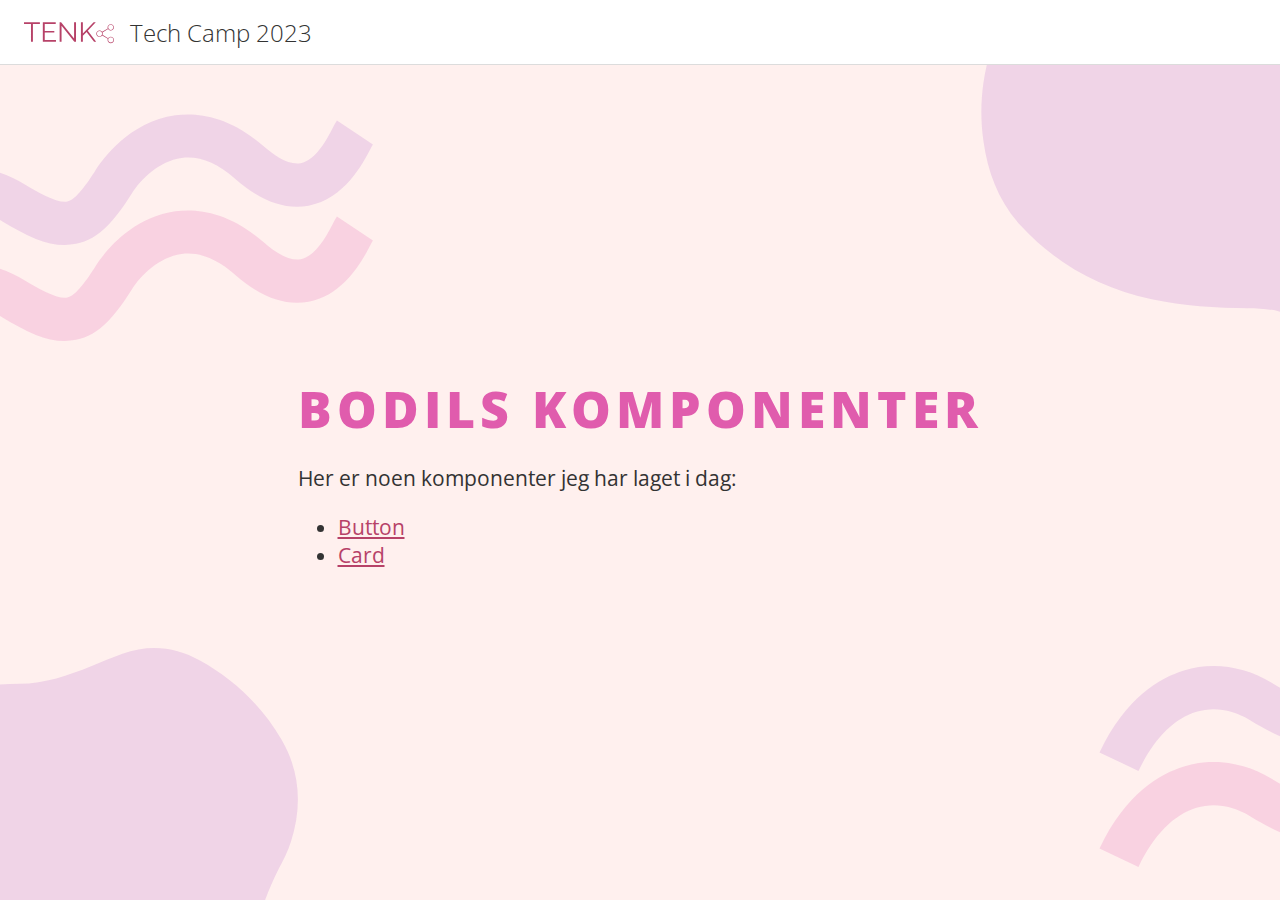
<file: index.html>
<!DOCTYPE html>
<html lang="no">
  <head>
    <meta charset="UTF-8" />
    <meta name="viewport" content="width=device-width, initial-scale=1.0" />
    <title>TENK Tech Camp 2023</title>
    <link rel="stylesheet" href="style.css" />
  </head>
  <body>
    <div class="page">
      <div class="top-bar">
        <svg class="top-bar-logo">
          <use href="assets/tenk-logo.svg#logo"></use>
        </svg>
        <p class="top-bar-text">Tech Camp 2023</p>
      </div>
      <main class="main-centered">
        <div class="content">
          <h1 class="frontpage-heading">Bodils komponenter</h1>
          <p class="frontpage-text">
            Her er noen komponenter jeg har laget i dag:
            <!-- 
              Det vil si, jeg ble jo ikke helt ferdig 🙄 Håper du får gjort det
              jeg ikke kom i mål med så ikke sjefen blir sur. 
            -->
          </p>
          <ul class="frontpage-text">
            <li><a href="button.html">Button</a></li>
            <li><a href="card.html">Card</a></li>
          </ul>
        </div>
      </main>
    </div>
  </body>
</html>
</file>
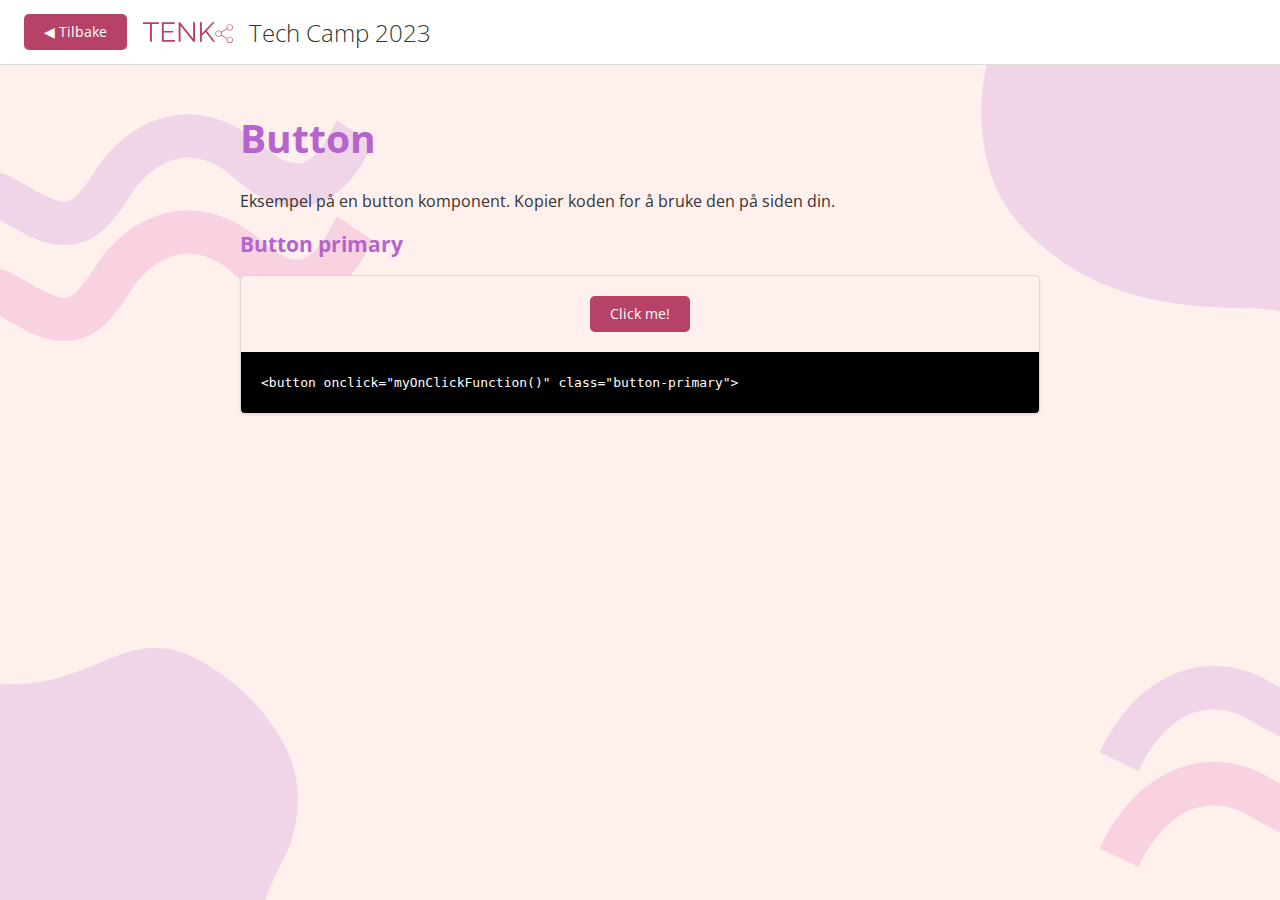
<file: button.html>
<!DOCTYPE html>
<html lang="no">
  <head>
    <meta charset="UTF-8" />
    <meta name="viewport" content="width=device-width, initial-scale=1.0" />
    <title>TENK Tech Camp 2023 - Button</title>
    <link rel="stylesheet" href="style.css" />
    <script type="text/javascript" src="script.js"></script>
  </head>
  <body>
    <div class="page">
      <div class="top-bar">
        <a href="./" class="button-primary">◀︎ Tilbake</a>
        <svg class="top-bar-logo">
          <use href="assets/tenk-logo.svg#logo"></use>
        </svg>
        <p class="top-bar-text">Tech Camp 2023</p>
      </div>

      <main class="main">
        <div class="content">
          <h1 class="heading-xl">Button</h1>
          <p class="description">
            Eksempel på en button komponent. Kopier koden for å bruke den på
            siden din.
          </p>
          <h2 class="heading-large">Button primary</h2>
          <div class="preview">
            <div class="preview-component">
              <!-- Komponent start -->
              <button onclick="myOnClickFunction()" class="button-primary">
                Click me!
              </button>
              <!-- Komponent slutt -->
            </div>
            <div class="preview-code">
              <pre><code>&lt;button onclick=&quot;myOnClickFunction()&quot; class=&quot;button-primary&quot;&gt;</code></pre>
            </div>
          </div>
        </div>
      </main>
    </div>
  </body>
</html>
</file>
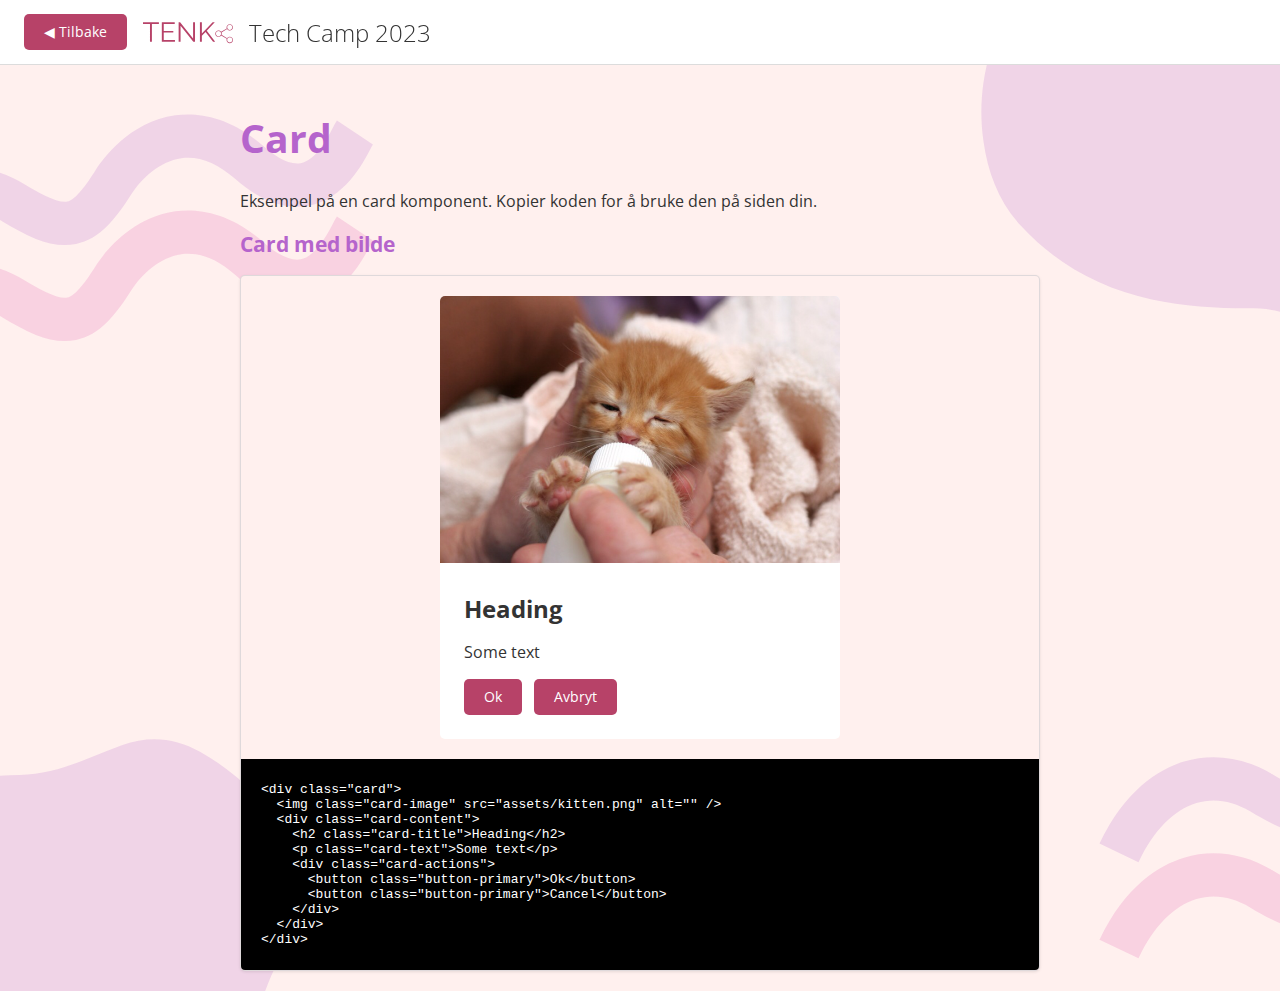
<file: card.html>
<!DOCTYPE html>
<html lang="no">
  <head>
    <meta charset="UTF-8" />
    <meta name="viewport" content="width=device-width, initial-scale=1.0" />
    <title>TENK Tech Camp 2023 - Card</title>
    <link rel="stylesheet" href="style.css" />
  </head>
  <body>
    <div class="page">
      <div class="top-bar">
        <a href="./" class="button-primary">◀︎ Tilbake</a>
        <svg class="top-bar-logo">
          <use href="assets/tenk-logo.svg#logo"></use>
        </svg>
        <p class="top-bar-text">Tech Camp 2023</p>
      </div>

      <main class="main">
        <div class="content">
          <h1 class="heading-xl">Card</h1>
          <p class="description">
            Eksempel på en card komponent. Kopier koden for å bruke den på siden
            din.
          </p>
          <h2 class="heading-large">Card med bilde</h2>
          <div class="preview">
            <div class="preview-component">
              <!-- Komponent start -->
              <div class="card">
                <!--  
                  🚧 TODO: Legg til bilde her med klassen «card-image» ved å skrive img.card-image og så klikke på tab-tasten på tastaturet. Du kan bruke et av bildene i «bilder»-mappen. Tror vi bare driter i alt-attributtet, eller? Sikkert ingen blinde som skal bruke disse komponentene likevel 🤔 Spør en av de voksne hva de synes.
                -->
                <img class="card-image" src="bilder/kitten.png" alt="" />
                <div class="card-content">
                  <h2 class="card-title">Heading</h2>
                  <p class="card-text">Some text</p>
                  <div class="card-actions">
                    <!--  
                      🚧 TODO: Legg til to knapper her etter at du har laget button-komponenten, en med teksten «Ok» og en med teksten «Cancel». 
                      Ta en titt i script-filen, der er det to script du kan kalle når noen klikker på knappene. -->
                    <button class="button-primary">Ok</button>
                    <button class="button-primary">Avbryt</button>
                  </div>
                </div>
              </div>
              <!-- Komponent slutt -->
            </div>
            <div class="preview-code">
              <pre><code>&lt;div class=&quot;card&quot;&gt;
  &lt;img class=&quot;card-image&quot; src=&quot;assets/kitten.png&quot; alt=&quot;&quot; /&gt;
  &lt;div class=&quot;card-content&quot;&gt;
    &lt;h2 class=&quot;card-title&quot;&gt;Heading&lt;/h2&gt;
    &lt;p class=&quot;card-text&quot;&gt;Some text&lt;/p&gt;
    &lt;div class=&quot;card-actions&quot;&gt;
      &lt;button class=&quot;button-primary&quot;&gt;Ok&lt;/button&gt;
      &lt;button class=&quot;button-primary&quot;&gt;Cancel&lt;/button&gt;
    &lt;/div&gt;
  &lt;/div&gt;
&lt;/div&gt;</code></pre>
            </div>
          </div>
        </div>
      </main>
    </div>
  </body>
</html>
</file>
<file: style.css>
/* 

  Hei på deg 😊 

  Får nesten litt dårlig samvittighet av å tenke på at når du leser dette ligger jeg og slasker meg på stranden i syden, men jeg orket bare ikke mer regn ☔️

  Under her ser du at jeg har lagt noen design tokens i en egen fil som heter tokens.css, der er det noe smårusk som må fikses. Hvis du holder nede Cmd på en mac, eller ctrl på en PC eller Chromebook, så kan du klikke på filnavnet så åpner den seg. Helt genialt!

  Bodil
  
*/

@import "tokens.css";

html {
  font-family: var(--font-family);
  color: var(--tekst-farge);
  box-sizing: border-box;
}

body {
  margin: 0;
}

input,
textarea,
button {
  font-family: inherit;
}

:where(a:any-link) {
  color: var(--hoved-farge);
}

:where(a:hover) {
  color: var(--hoved-farge-alt);
}

/* Basic side-oppsett start */

.page {
  height: 100vh;
  display: grid;
  grid-template-rows: auto 1fr;
}

.main {
  background-color: var(--bakgrunnsfarge);
  background-image: url("./assets/background.svg");
  background-size: auto;
}

.main-centered {
  background-color: var(--bakgrunnsfarge);
  background-image: url("./assets/background.svg");
  background-size: auto;
  display: grid;
  place-items: center;
}

.content {
  max-width: 800px;
  margin: 0 auto;
  padding: 20px;
}

/* Basic side-oppsett slutt */

/* Top-bar start */

.top-bar {
  background-color: var(--surface-default);
  display: flex;
  gap: 16px;
  align-items: center;
  padding: 0 24px;
  border-bottom: 1px solid #dcdcdc;
  min-height: 64px;
  position: sticky;
  top: 0;
}

.top-bar-logo {
  height: auto;
  height: 24px;
  color: var(--hoved-farge);
  width: 90px;
}

.top-bar-text {
  margin: 0;
  font-size: 24px;
  font-weight: 300;
  color: var(--mine-shaft);
}

/* Top-bar slutt */

/* Button start */

/*  */
.button-primary {
  cursor: pointer;
  font-size: 14px;
  line-height: 16px;
  border-radius: 5px;
  border: none;
  padding: var(--button-padding);
  background-color: var(--hoved-farge);
  color: var(--tekst-farge-alt);
  text-decoration: none;
}

.button-primary:hover {
  background-color: var(--hoved-farge-alt);
}

/* Button slutt */

/* Card start */
.card {
  background-color: #fff;
  border-radius: 5px;
  overflow: hidden;
  width: 400px;
}

.card-image {
  width: 100%;
  height: auto;
}

.card-content {
  padding: 24px;
  display: grid;
  grid-gap: 16px;
}

.card-title {
  margin: 0;
}

.card-text {
  margin: 0;
}

.card-actions {
  display: flex;
  gap: 12px;
}
/* Card slutt */

/* Component visning start */

.heading-xl {
  font-size: var(--font-size-xl);
  color: var(--tittel-farge-alt);
}

.heading-large {
  font-size: var(--font-size-large);
  color: var(--tittel-farge-alt);
}

.preview {
  border: 1px solid hsla(203, 50%, 30%, 0.15);
  box-shadow: rgba(0, 0, 0, 0.1) 0 1px 3px 0;
  border-radius: 5px;
  overflow: hidden;
  background-color: var(--bakgrunnsfarge);
}

.preview-component {
  padding: 20px;
  display: grid;
  place-items: center;
}

.preview-code {
  color: white;
  background: black;
  padding: 10px 20px;
}

/* Component visning slutt */

/* Forsiden start */

.frontpage-heading {
  color: var(--tittel-farge);
  font-size: var(--font-size-xxl);
  font-weight: 800;
  text-transform: uppercase;
  letter-spacing: 0.1em;
  margin: 0;
}

.frontpage-text {
  font-size: var(--font-size-large);
}

/* Forsiden slutt */
</file>
